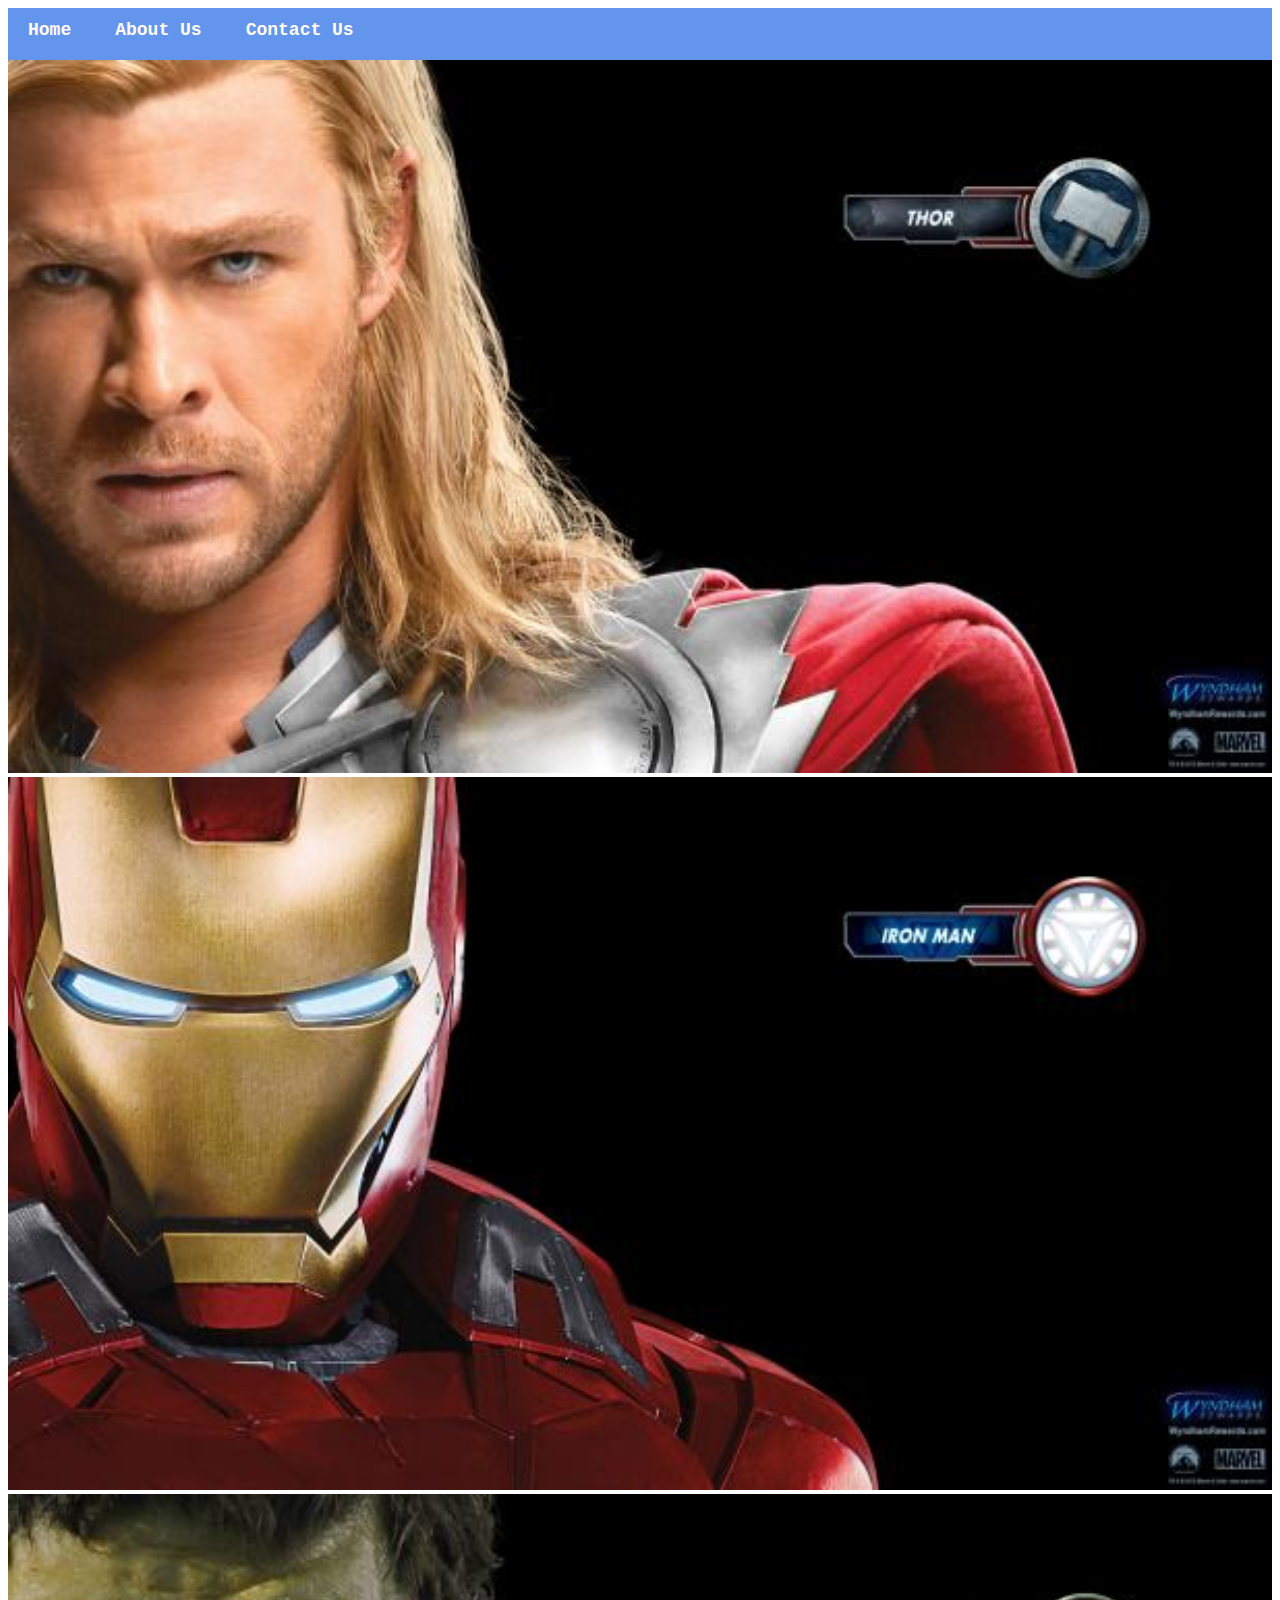
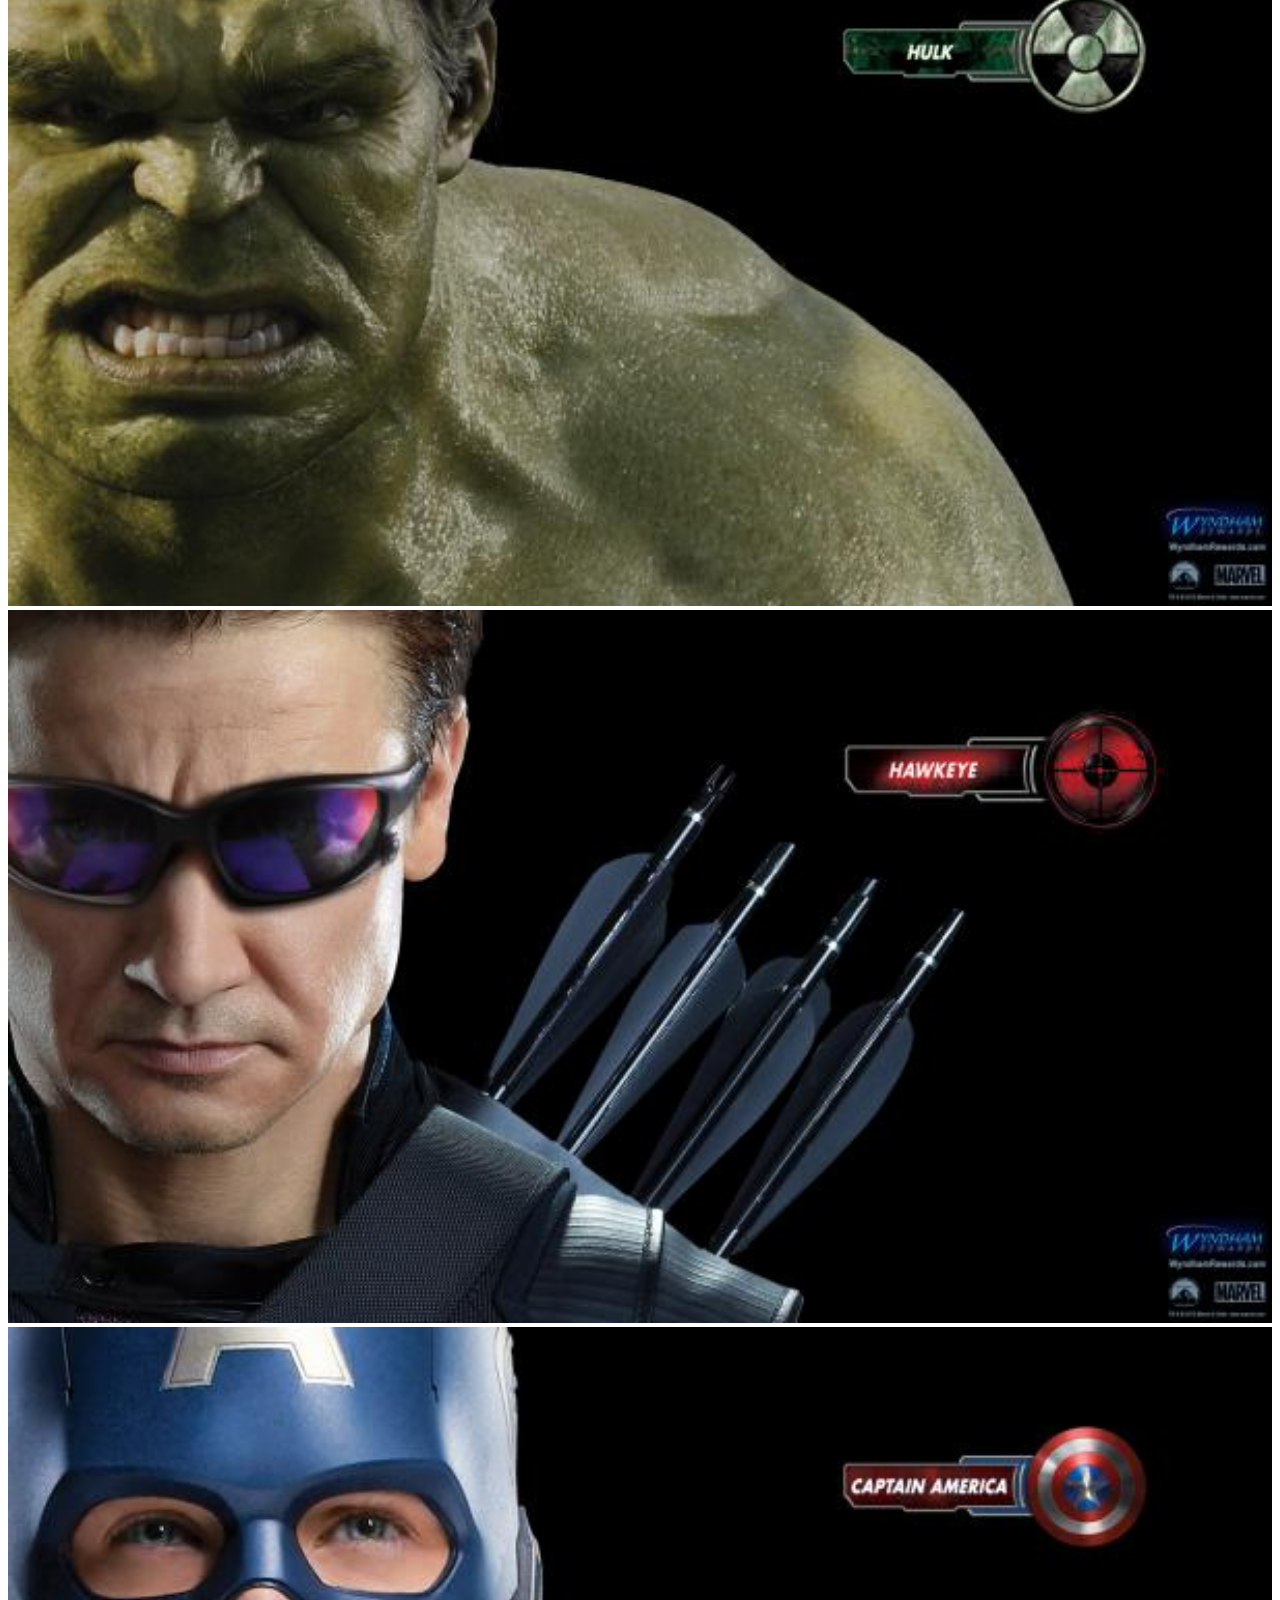
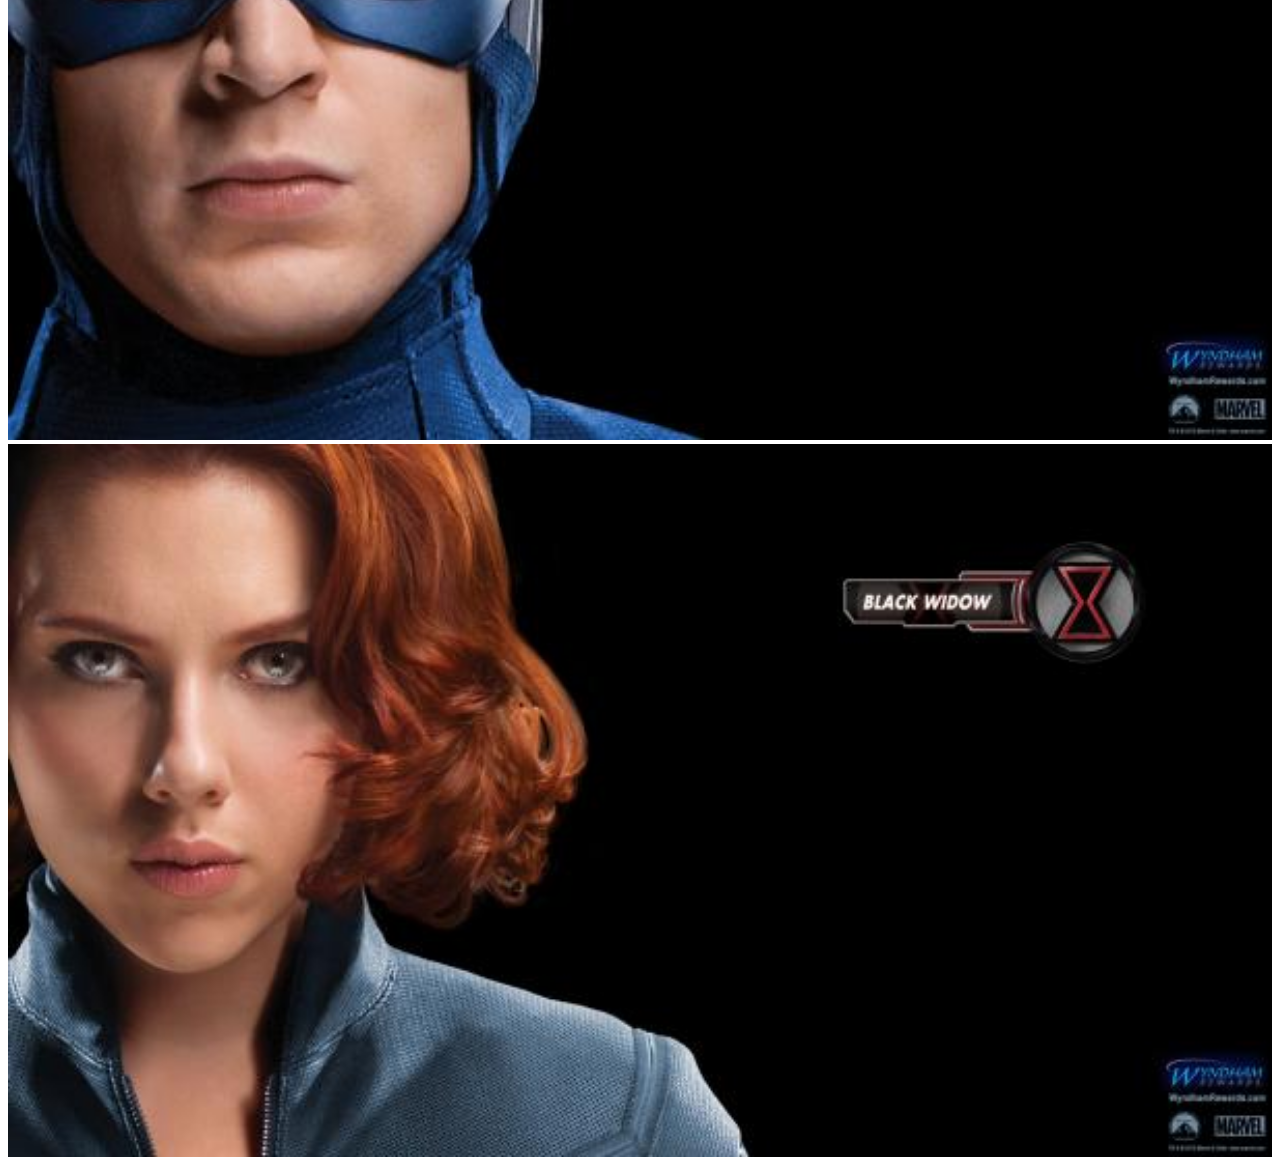
<file: index.html>
<!DOCTYPE html>
<html lang="en">
<head>
    <meta charset="UTF-8">
    <meta name="viewport" content="width=device-width, initial-scale=1.0">
    <title>Home</title>
    <link rel="stylesheet" href="style.css">
</head>
<body>
  <div id="menu-bar">
      <a href="index.html">Home</a>
      <a href="AboutUs.html">About Us</a>
      <a href="ContactUs.html">Contact Us</a>

  </div>
  <div class="aveimages">
    <a href="avenger-1.html"> <img src="avengersImages/images/avengers_01.jpg" alt="This is Thor"></a>
    <a href="avenger-2.html"><img src="avengersImages/images/avengers_02.jpg" alt="Iron Man"></a>
    <a href="avenger-3.html"><img src="avengersImages/images/avengers_03.jpg" alt="This is Hulk"></a>
    <a href="avenger-4.html"><img src="avengersImages/images/avengers_04.jpg" alt="Hawkeye"></a>
    <a href="avenger-5.html"><img src="avengersImages/images/avengers_05.jpg" alt="Captain America"></a>
    <a href="avenger-6.html"><img src="avengersImages/images/avengers_06.jpg" alt="Black Widow"></a>
  </div>
</body>
</html>
</file>
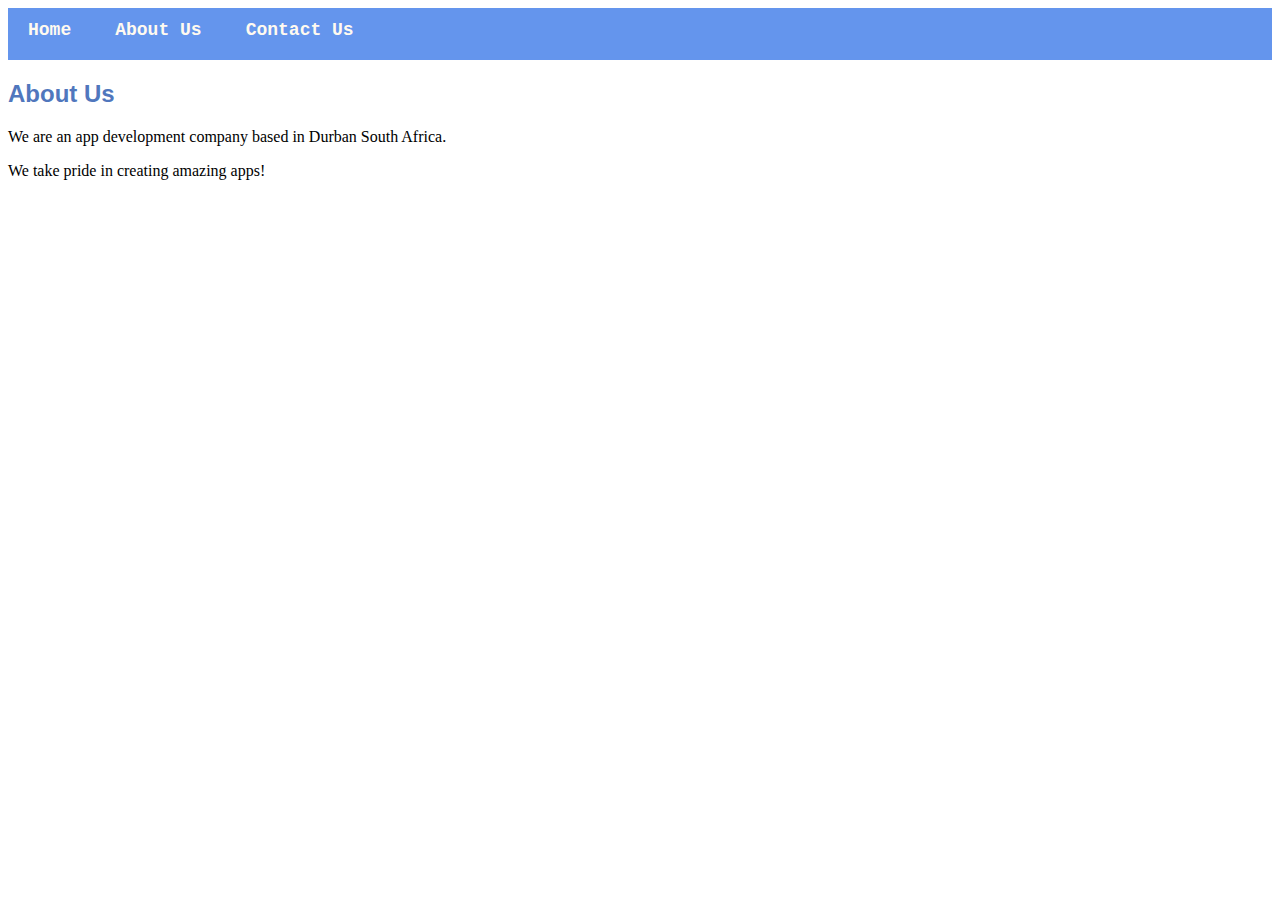
<file: AboutUs.html>
<!DOCTYPE html>
<html lang="en">
<head>
    <meta charset="UTF-8">
    <meta name="viewport" content="width=device-width, initial-scale=1.0">
    <title>About avengers</title>
    <link rel="stylesheet" href="style.css">
</head>
<body>
    <div id="menu-bar">
        <a href="index.html">Home</a>
        <a href="AboutUs.html">About Us</a>
        <a href="ContactUs.html">Contact Us</a>
  
    </div>
    <h2>About Us</h2>
    <p>We are an app development company based in Durban South Africa.</p>
    <p>We take pride in creating amazing apps! </p>
</body>
</html>
</file>
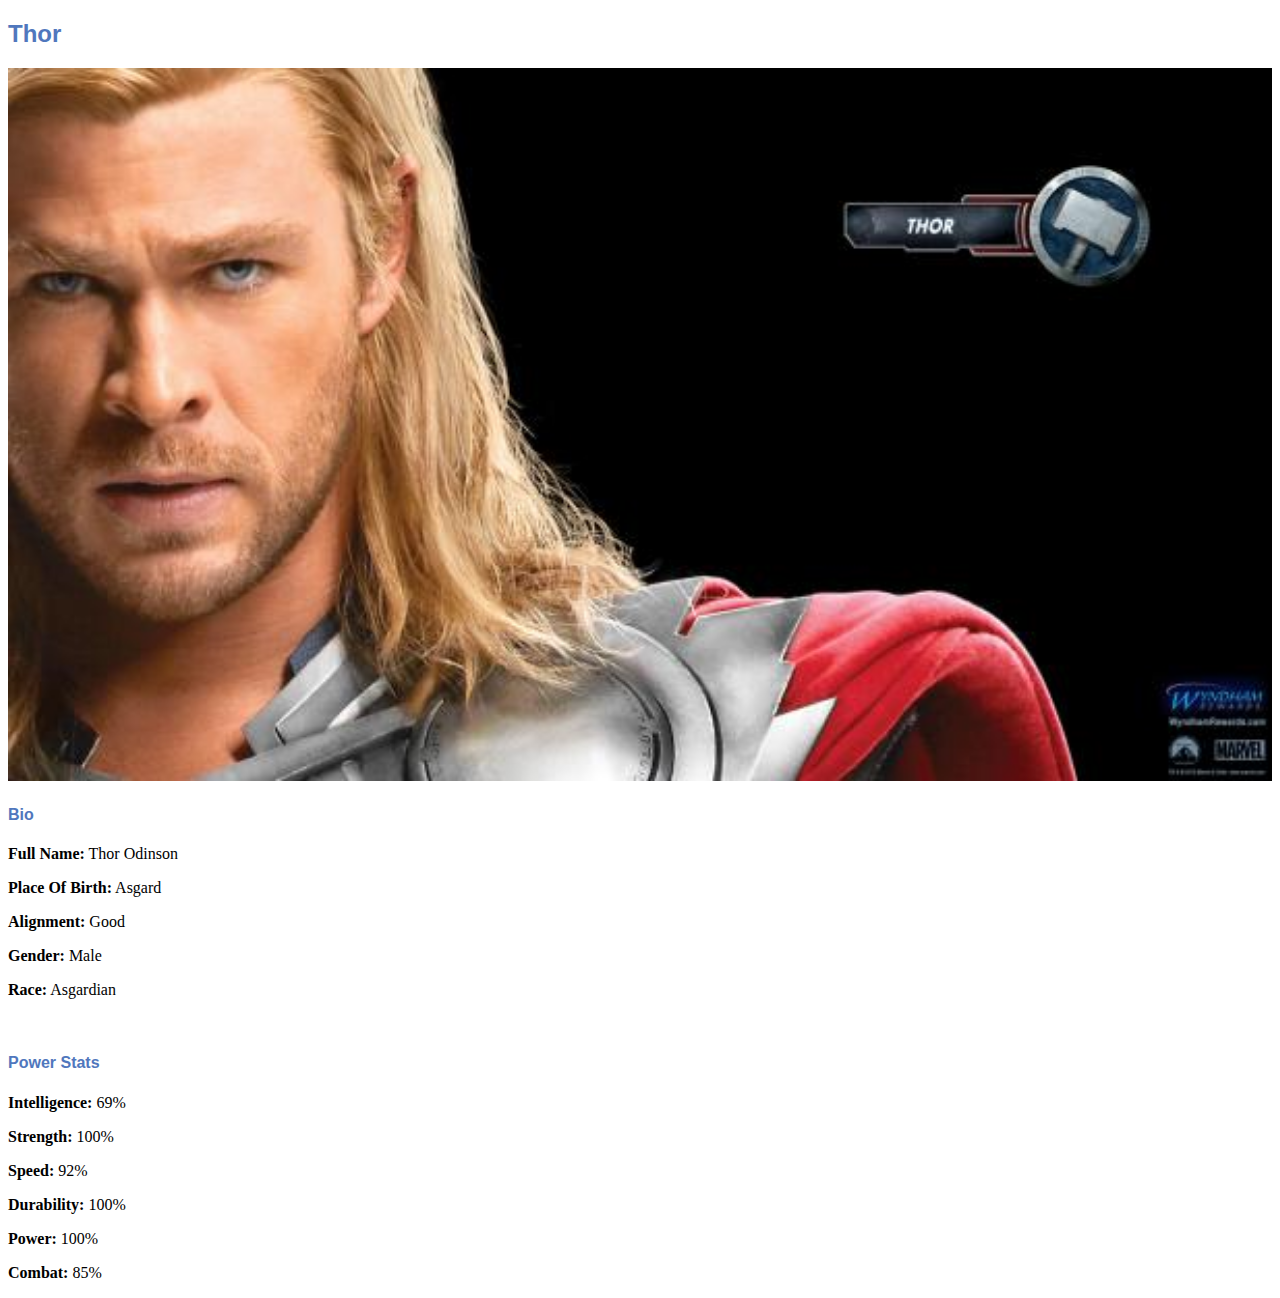
<file: avenger-1.html>
<!DOCTYPE html>
<html lang="en">
<head>
    <meta charset="UTF-8">
    <meta name="viewport" content="width=device-width, initial-scale=1.0">
    <title>avenger Thor</title>
    <link rel="stylesheet" href="style.css">
</head>
<body>
    <h2>Thor</h2>
    <div class="aveimages">
    <img src="avengersImages/images/avengers_01.jpg"></div>
    <h4>Bio</h4>
    <p><b>Full Name:</b> Thor Odinson</p>
    <p><b>Place Of Birth:</b> Asgard</p>
    <p><b>Alignment:</b> Good</p>
    <p><b>Gender:</b> Male</p>
    <p><b>Race:</b> Asgardian</p>
    <br/>
    <h4>Power Stats</h4>
    <p><b>Intelligence:</b> 69%</p>
    <p><b>Strength:</b> 100%</p>
    <p><b>Speed:</b> 92%</p>
    <p><b>Durability:</b> 100%</p>
    <p><b>Power:</b> 100%</p>
    <p><b>Combat:</b> 85%</p>
</body>
</html>
</file>
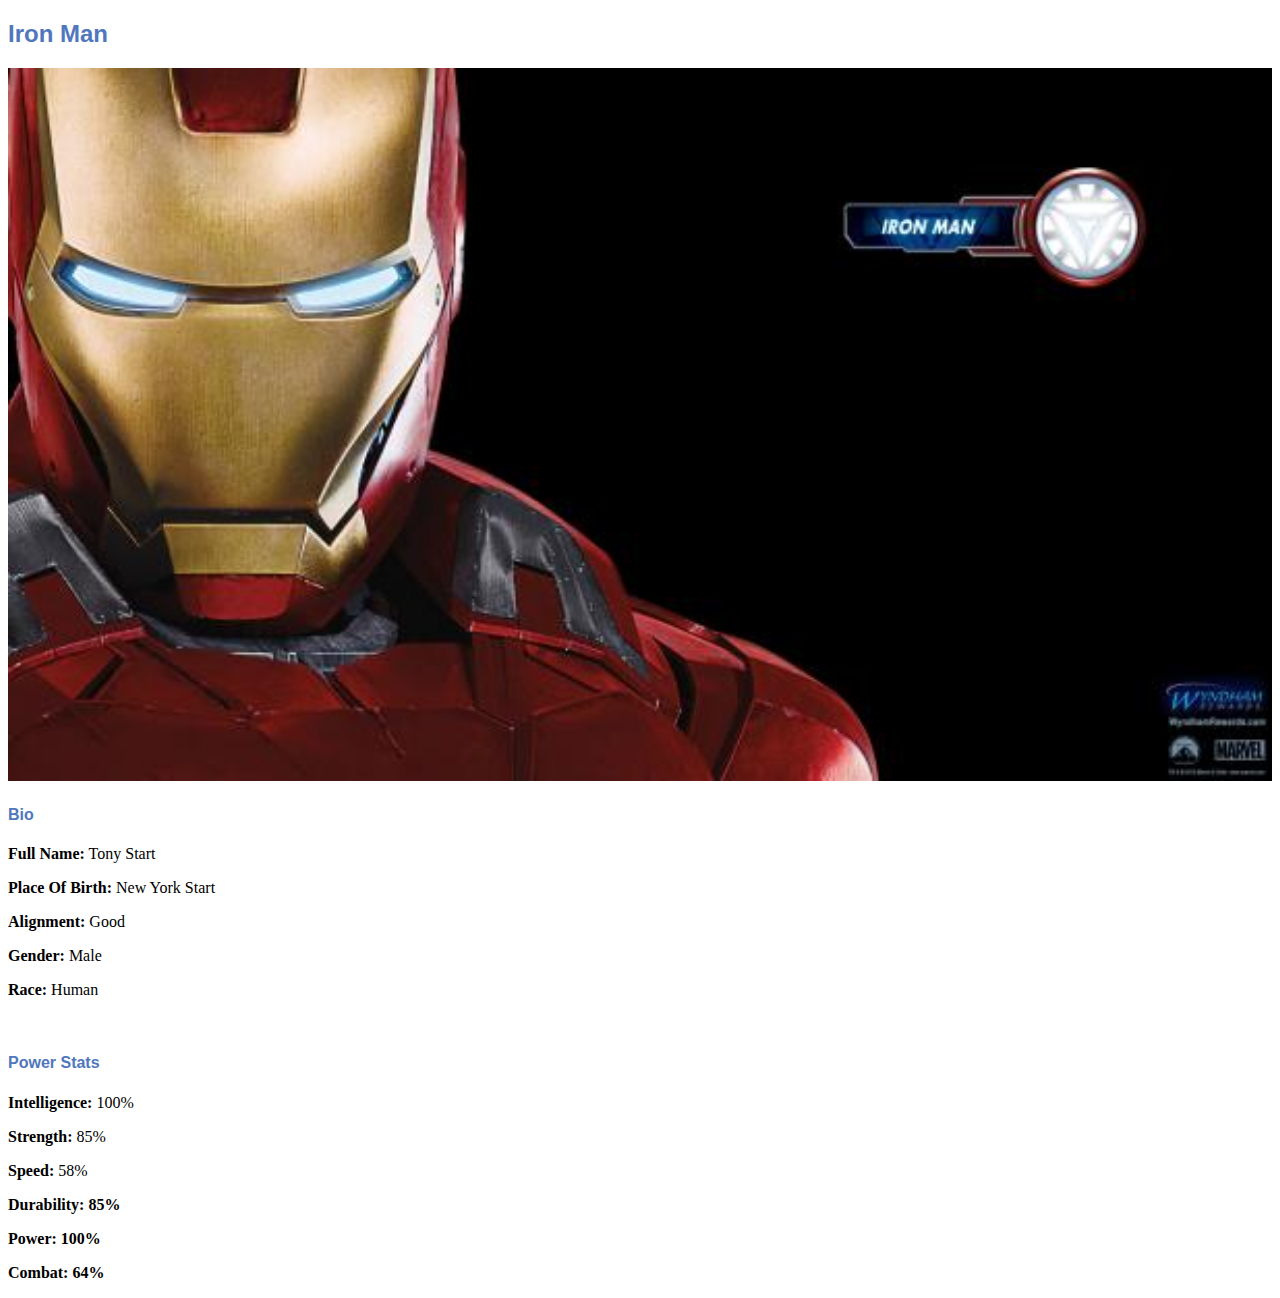
<file: avenger-2.html>
<!DOCTYPE html>
<html lang="en">
<head>
    <meta charset="UTF-8">
    <meta name="viewport" content="width=device-width, initial-scale=1.0">
    <title>avenger Iron Man</title>
    <link rel="stylesheet" href="style.css">
</head>
<body>
    <h2>Iron Man</h2>
    <div class="aveimages">
    <img src="avengersImages/images/avengers_02.jpg" alt="This is Iron Man">
</div>
    <h4>Bio</h4>
    <p><b>Full Name:</b> Tony Start</p>
    <p><b>Place Of Birth:</b> New York Start</p>
    <p><b>Alignment:</b> Good</p>
    <p><b>Gender:</b> Male</p>
    <p><b>Race:</b> Human</p>
    <br/>
    <h4>Power Stats</h4>
    <p><b>Intelligence:</b> 100%</p>
    <p><b>Strength:</b> 85%</p>
    <p><b>Speed:</b> 58%</p>
    <p><b>Durability:<b> 85%</p>
    <p><b>Power:</b> 100%</p>
    <p><b>Combat:</b> 64%</p>
</body>
</html>
</file>
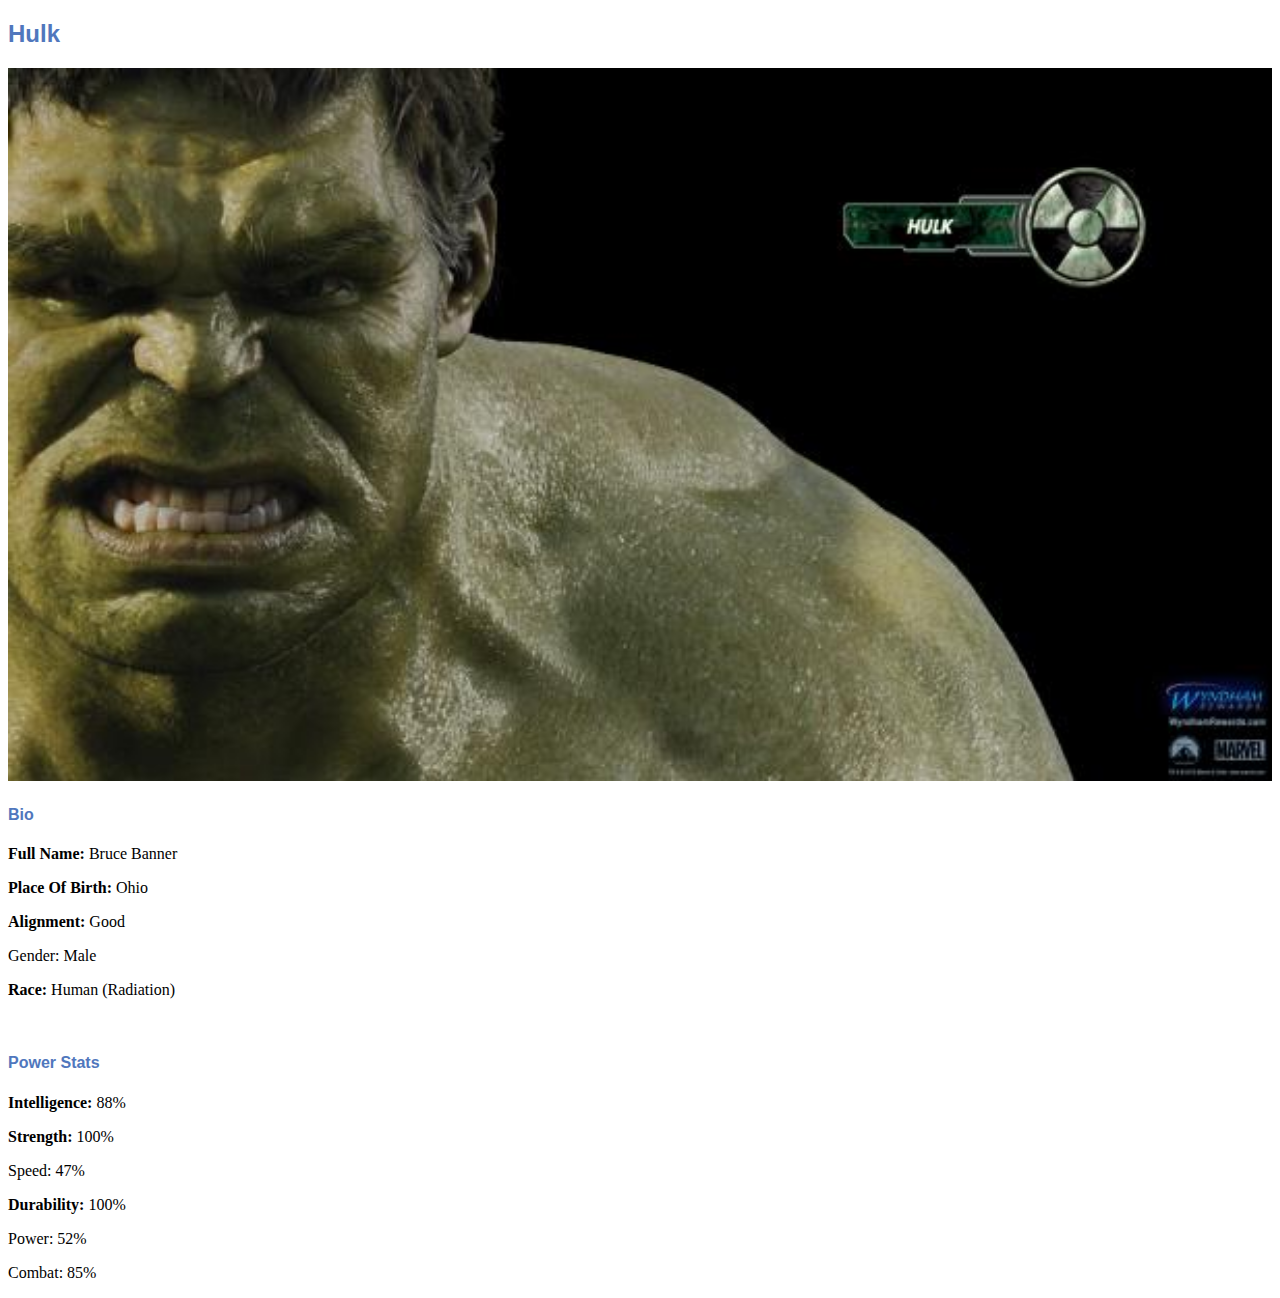
<file: avenger-3.html>
<!DOCTYPE html>
<html lang="en">
<head>
    <meta charset="UTF-8">
    <meta name="viewport" content="width=device-width, initial-scale=1.0">
    <title>avenger Hulk</title>
    <link rel="stylesheet" href="style.css">
</head>
<body>
    <h2>Hulk</h2>
    <div class="aveimages">
    <img src="avengersImages/images/avengers_03.jpg" alt="This is Hulk">
</div>
    <h4>Bio</h4>
    <p><b>Full Name:</b> Bruce Banner</p>
    <p><b>Place Of Birth:</b> Ohio</p>
    <p><b>Alignment:</b> Good</p>
    <p></b>Gender:</b> Male</p>
    <p><b>Race:</b> Human (Radiation)</p>
    <br/>
    <h4>Power Stats</h4>
    <p><b>Intelligence:</b> 88%</p>
    <p><b>Strength:</b> 100%</p>
    <p></b>Speed:</b> 47%</p>
    <p><b>Durability:</b> 100%</p>
    <p></b>Power:</b> 52%</p>
    <p></b>Combat:</b> 85%</p>
</body>
</html>
</file>
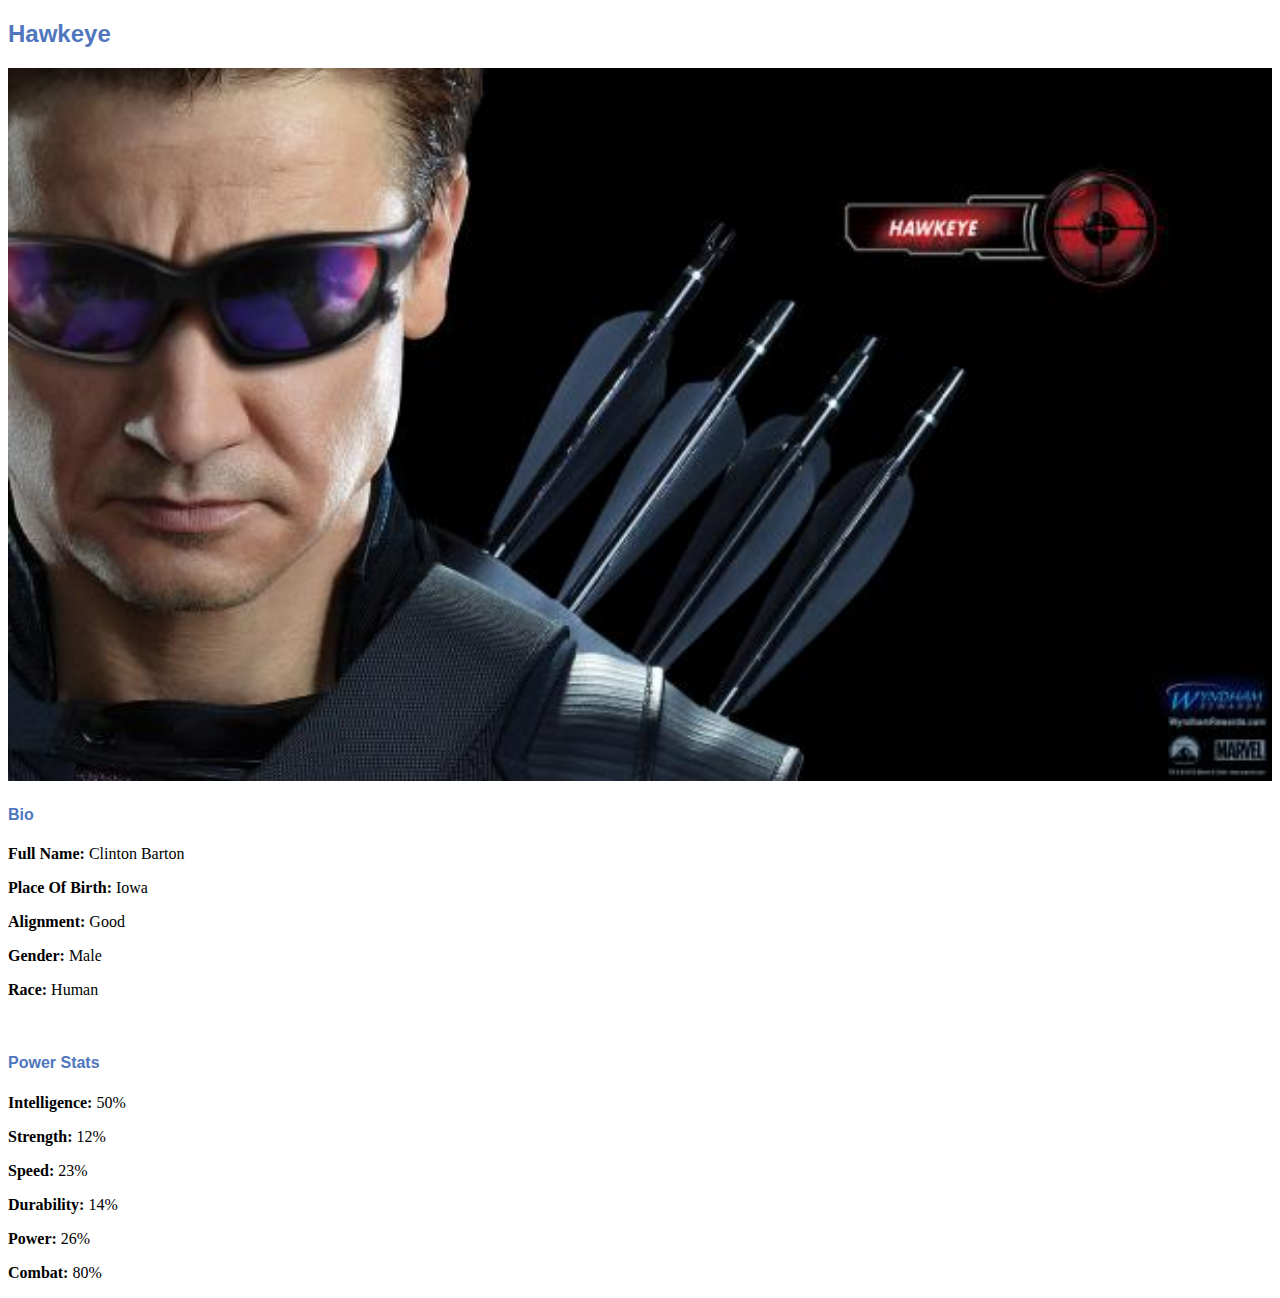
<file: avenger-4.html>
<!DOCTYPE html>
<html lang="en">
<head>
    <meta charset="UTF-8">
    <meta name="viewport" content="width=device-width, initial-scale=1.0">
    <title>avenger Hawkeye</title>
    <link rel="stylesheet" href="style.css">
</head>
<body>
    <h2>Hawkeye</h2>
    <div class="aveimages">
    <img src="avengersImages/images/avengers_04.jpg" alt="This is Hawkeye">
</div>
    <h4>Bio</h4>
    <p><b>Full Name:</b> Clinton Barton</p>
    <p><b>Place Of Birth:</b> Iowa</p>
    <p><b>Alignment:</b> Good</p>
    <p><b>Gender:</b> Male</p>
    <p><b>Race:</b> Human</p>
    <br/>
    <h4>Power Stats</h4>
    <p><b>Intelligence:</b> 50%</p>
    <p><b>Strength:</b> 12%</p>
    <p><b>Speed:</b> 23%</p>
    <p><b>Durability:</b> 14%</p>
    <p><b>Power:</b> 26%</p>
    <p><b>Combat:</b> 80%</p>
</body>
</html>
</file>
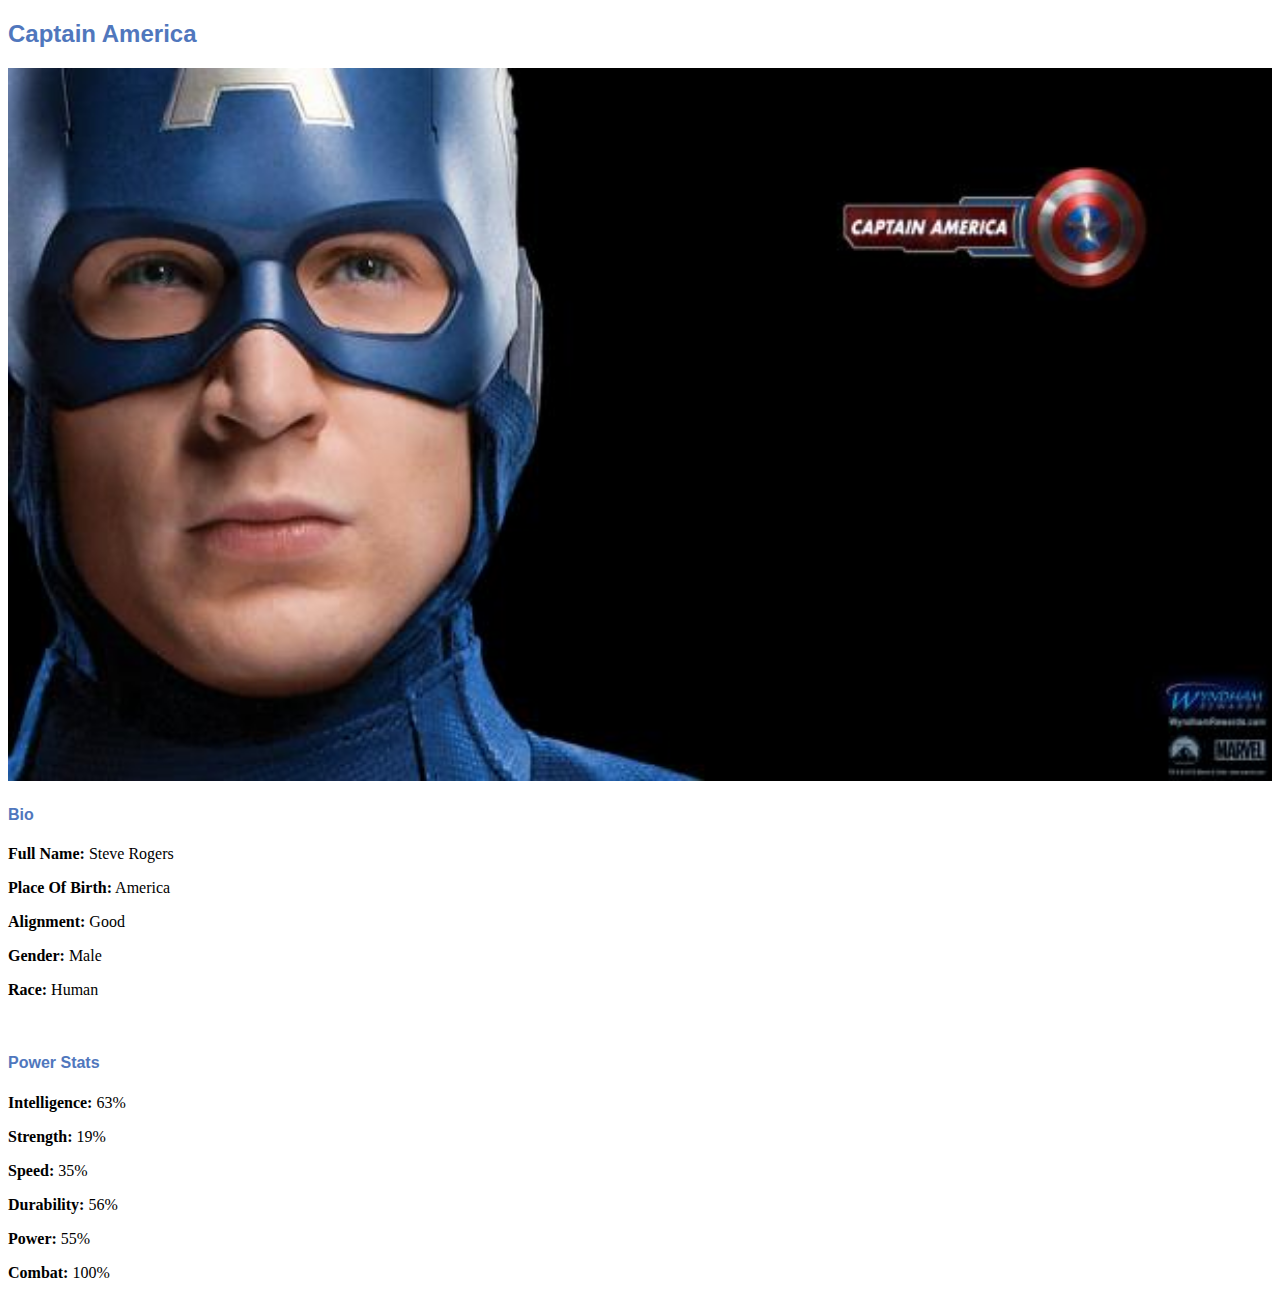
<file: avenger-5.html>
<!DOCTYPE html>
<html lang="en">
<head>
    <meta charset="UTF-8">
    <meta name="viewport" content="width=device-width, initial-scale=1.0">
    <title>Captain America</title>
    <link rel="stylesheet" href="style.css">
</head>
<body>
    <h2>Captain America</h2>
    <div class="aveimages">
    <img src="avengersImages/images/avengers_05.jpg" alt="This is Captain America"></div>
    <h4>Bio</h4>
    <p><b>Full Name:</b> Steve Rogers</p>
    <p><b>Place Of Birth:</b> America</p>
    <p><b>Alignment:</b> Good</p>
    <p><b>Gender:</b> Male</p>
    <p><b>Race:</b> Human</p>
    <br/>
    <h4>Power Stats</h4>
    <p><b>Intelligence:</b> 63%</p>
    <p><b>Strength:</b> 19%</p>
    <p><b>Speed:</b> 35%</p>
    <p><b>Durability:</b> 56%</p>
    <p><b>Power:</b> 55%</p>
    <p><b>Combat:</b> 100%</p>
</body>
</html>
</file>
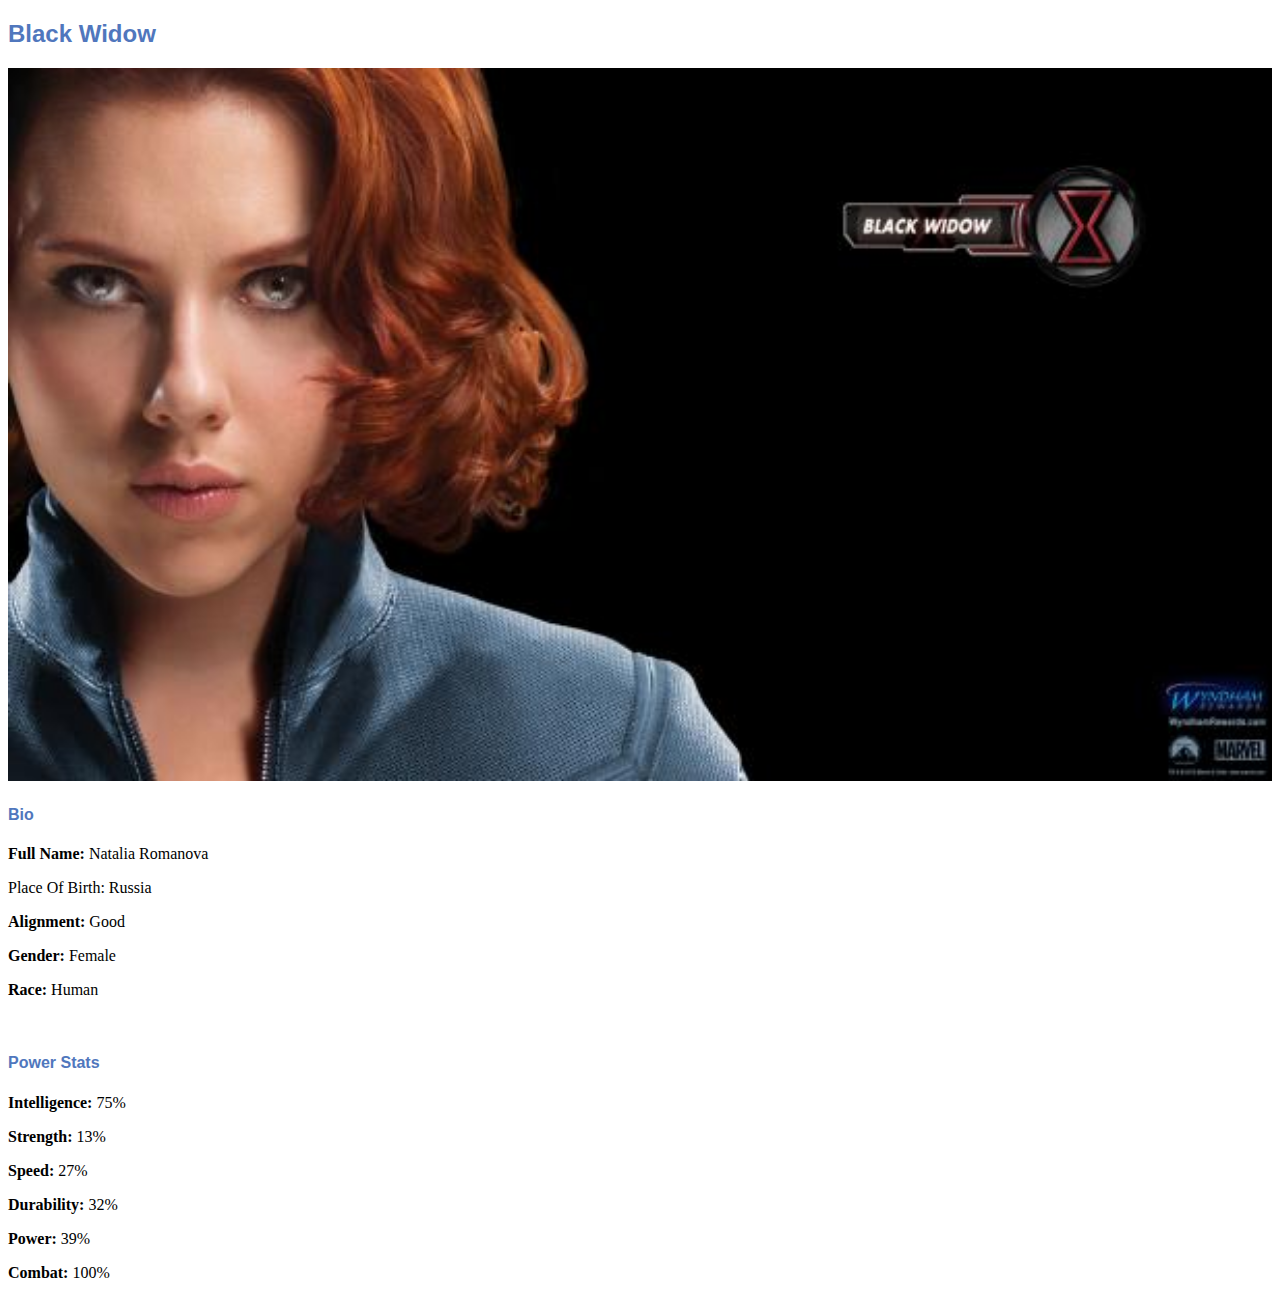
<file: avenger-6.html>
<!DOCTYPE html>
<html lang="en">
<head>
    <meta charset="UTF-8">
    <meta name="viewport" content="width=device-width, initial-scale=1.0">
    <title>avenger Black Widow</title>
    <link rel="stylesheet" href="style.css">
</head>
<body>
    <h2>Black Widow</h2>
    <div class="aveimages">
    <img src="avengersImages/images/avengers_06.jpg" alt="This is the Black Widow">
</div>
    <h4>Bio</h4>
    <p><b>Full Name:</b> Natalia Romanova</p>
    <p></b>Place Of Birth:</b> Russia</p>
    <p><b>Alignment:</b> Good</p>
    <p><b>Gender:</b> Female</p>
    <p><b>Race:</b> Human</p>
    <br/>
    <h4>Power Stats</h4>
    <p><b>Intelligence:</b> 75%</p>
    <p><b>Strength:</b> 13%</p>
    <p><b>Speed:</b> 27%</p>
    <p><b>Durability:</b> 32%</p>
    <p><b>Power:</b> 39%</p>
    <p><b>Combat:</b> 100%</p>
</body>
</html>
</file>
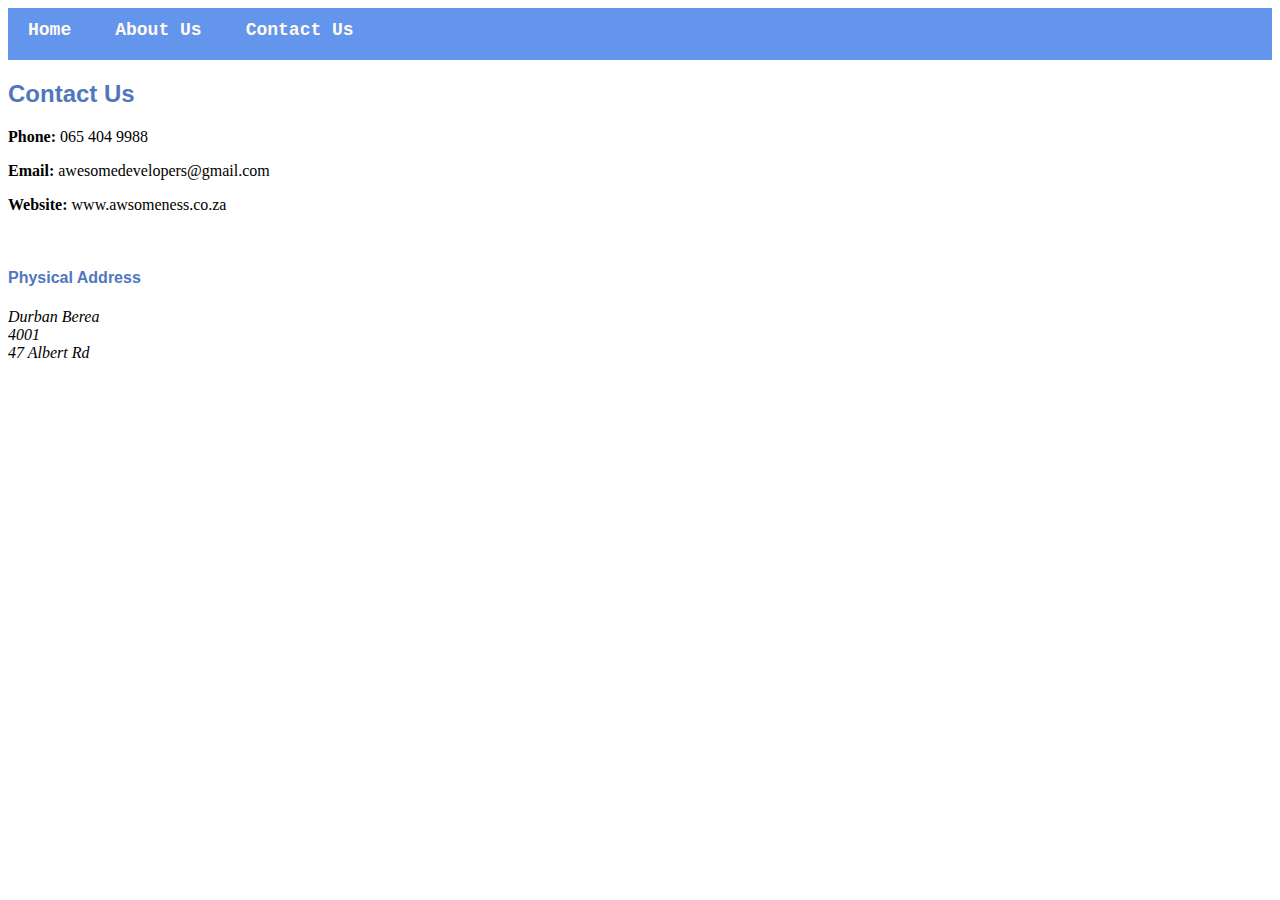
<file: ContactUs.html>
<!DOCTYPE html>
<html lang="en">
<head>
    <meta charset="UTF-8">
    <meta name="viewport" content="width=device-width, initial-scale=1.0">
    <title>Contact us</title>
    <link rel="stylesheet" href="style.css">
</head>
<body>
    <div id="menu-bar">
        <a href="index.html">Home</a>
        <a href="AboutUs.html">About Us</a>
        <a href="ContactUs.html">Contact Us</a>
  
    </div>
    <h2>Contact Us</h2>
    <p><b>Phone:</b> 065 404 9988</p>
    <p><b>Email:</b> awesomedevelopers@gmail.com</p>
    <p><b>Website:</b> www.awsomeness.co.za</p>
    <br>
    <h4>Physical Address</h4>
    <address>
        Durban Berea<br>
        4001<br>
        47 Albert Rd
    </address>

</body>
</html>
</file>
<file: style.css>
.aveimages img{
    width:100%;
}

#menu-bar{
    width:100%;
    height:40px;
    background-color: cornflowerblue;
    padding-top: 12px;
}

#menu-bar a{
    font-family: 'Courier New', Courier, monospace;
    color:floralwhite;
    font-size: 18px;
    text-decoration: none;
    font-weight: 900;
    padding-left:20px;
    padding-right: 20px;
}

#menu-bar a:hover{
    color:#5077bd;
}

h2, h4{
    font-family:'Segoe UI', Tahoma, Geneva, Verdana, sans-serif;
    color:#5077bd;
}
</file>
